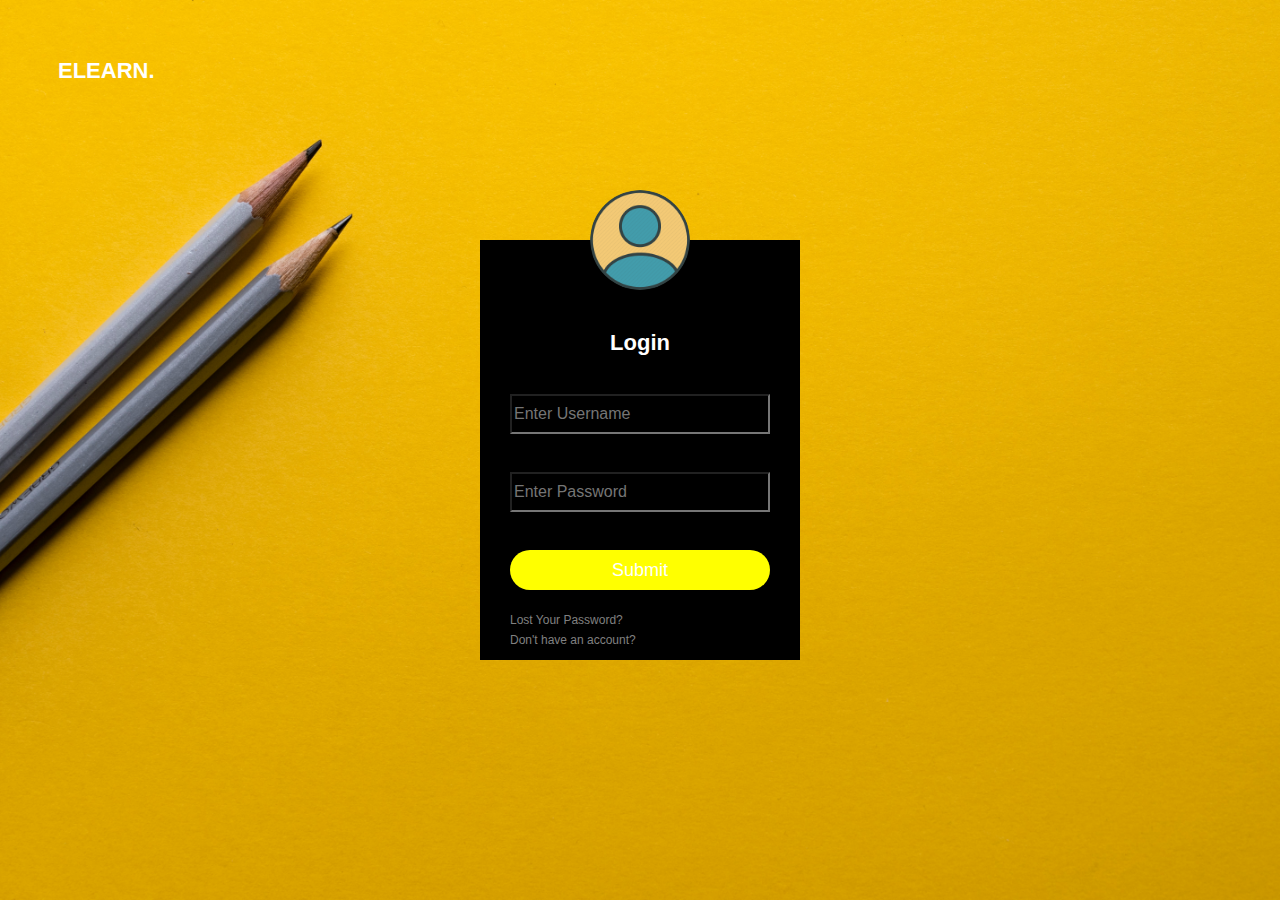
<file: appFolder2/index.html>
<html>
<head>
<title> Login </title>
 <link rel="stylesheet" href="indexStyles.css">

<body>


      <div class="roomContainer">

          <div class="eLearn">
           <h1> eLearn. </h1>
          </div>

      </div>




   <div class="loginBox">
       <img src="index/avatar.png" class="avatar">

       <h1> Login </h1>
       <form>
            <p>Username</p>
            <input type="text" name="" placeholder= "Enter Username">
            <p> Password </p>
            <input type="password" name="" placeholder="Enter Password">
            <p>Login</p>
            <input type="submit" name="" >
            <a href="#"> Lost Your Password? </a><br>
            <a href="#"> Don't have an account? </a>

       </form>

          

   </div>






</body>
</head>
</html>
</file>
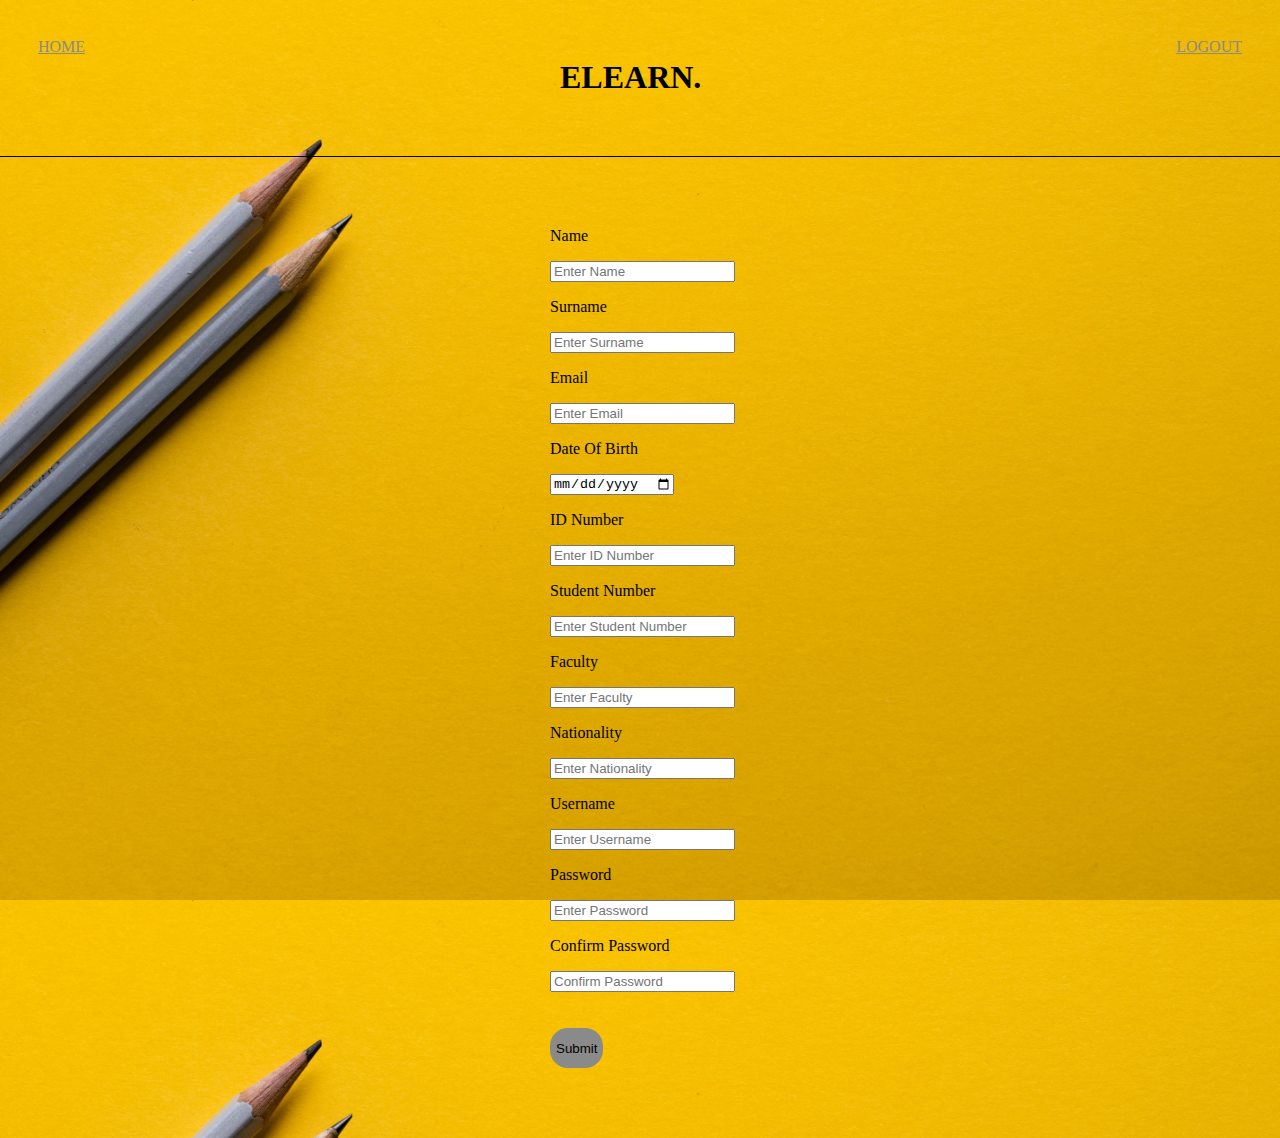
<file: appFolder2/details.html>
<html>
<head>

  <link rel="stylesheet" href="styles.css">


</head>
<body>
    
       <div class="roomContainer">

          <div class="editPage">
              <a href="webPage.html">Home</a>
          </div>
          <div class="eLearn">
           <h1> eLearn. </h1>
          </div>
          <div class="indexPage">
              <a href="index.html">Logout</a>
          </div>
       </div>

</br></br></br>

  <div class="inputBoxes">
      <form>
       <p>Name</p>
            <input type="text" name="" placeholder= "Enter Name">
       </br>
       <p>Surname </p>
            <input type="text" name="" placeholder="Enter Surname">
       </br>
       <p>Email</p>
            <input type="text" name="" placeholder= "Enter Email">
       </br>
       <p>Date Of Birth </p>
            <input type="date" name="" placeholder="Enter Date of Birth">
       </br>
       <p>ID Number</p>
            <input type="text" name="" placeholder= "Enter ID Number">
       </br>
       <p>Student Number </p>
            <input type="text" name="" placeholder="Enter Student Number">
       </br>
       <p>Faculty</p>
            <input type="text" name="" placeholder= "Enter Faculty">
       </br>
       <p>Nationality </p>
            <input type="text" name="" placeholder="Enter Nationality">
       </br>
       <p>Username</p>
            <input type="text" name="" placeholder= "Enter Username">
       </br>
       <p> Password </p>
            <input type="password" name="" placeholder="Enter Password">
       </br>
       <p> Confirm Password </p>
            <input type="password" name="" placeholder="Confirm Password">
           </br></br></br>
            
           <input type="submit" name="" >  
  
          </br></br></br></br>

    </form>
  </div>

</body>
</html>
</file>
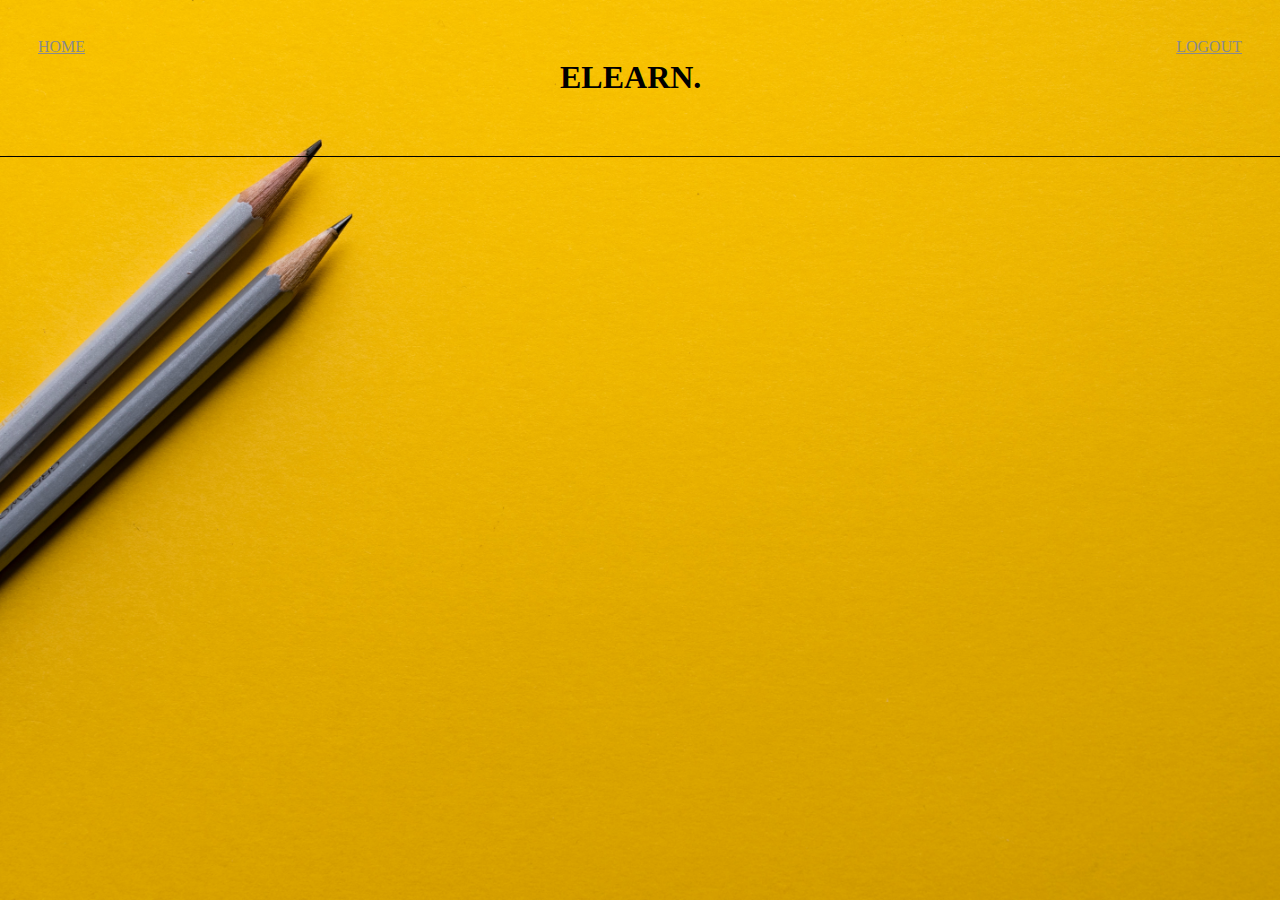
<file: appFolder2/room1.html>
<html>
<head>

  <link rel="stylesheet" href="styles.css">


</head>
<body>

<div class="roomContainer">

          <div class="editPage">
              <a href="webPage.html">Home</a>
          </div>
          <div class="eLearn">
           <h1> eLearn. </h1>
          </div>
          <div class="indexPage">
              <a href="index.html">Logout</a>
          </div>
      </div>

</body>
</html>
</file>
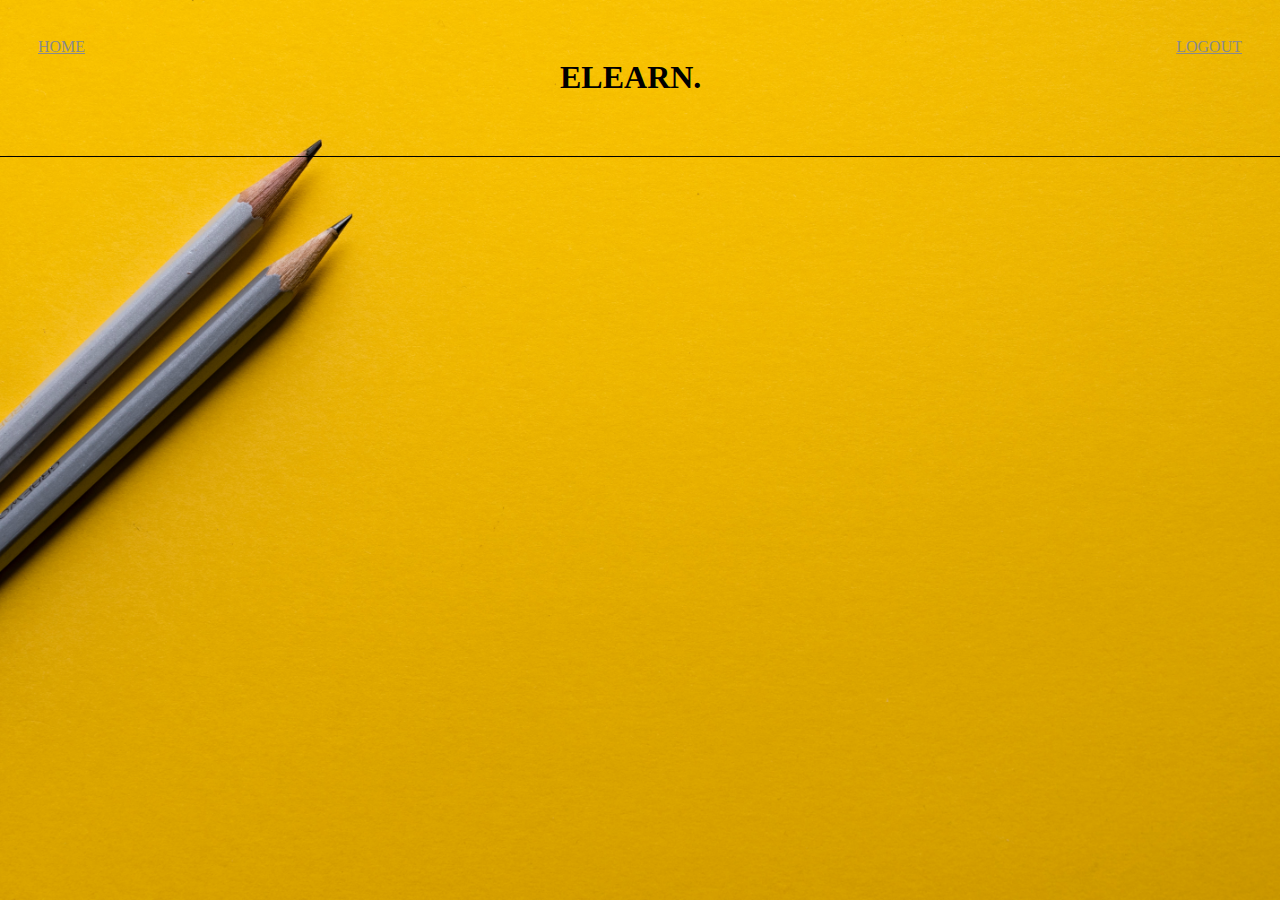
<file: appFolder2/room2.html>
<html>
<head>

   <link rel="stylesheet" href="styles.css">


</head>
<body>

   <div class="roomContainer">

          <div class="editPage">
              <a href="webPage.html">Home</a>
          </div>
          <div class="eLearn">
           <h1> eLearn. </h1>
          </div>
          <div class="indexPage">
              <a href="index.html">Logout</a>
          </div>
      </div>


</body>
</html>
</file>
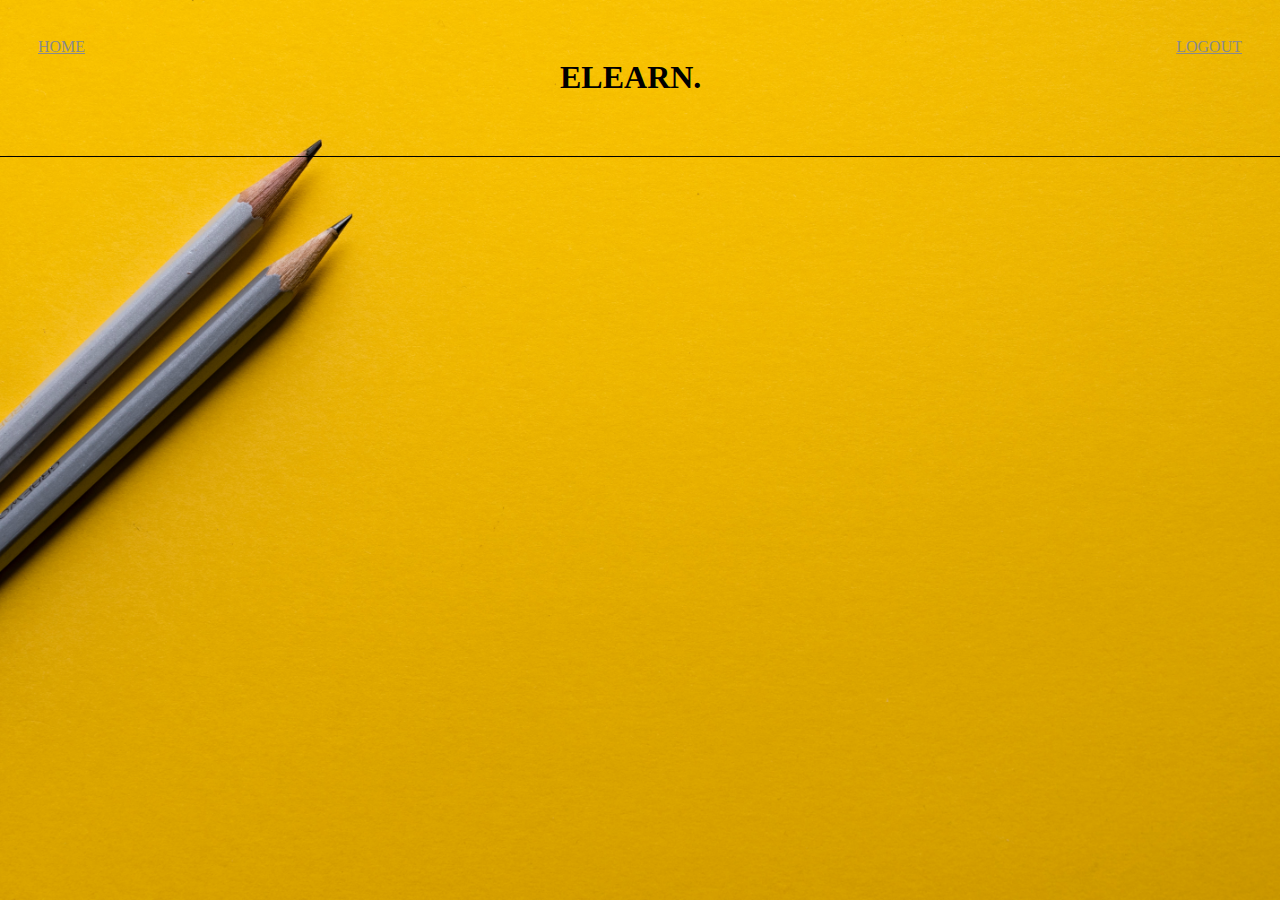
<file: appFolder2/room3.html>
<html>
<head>

  <link rel="stylesheet" href="styles.css">


</head>
<body>

   <div class="roomContainer">

          <div class="editPage">
              <a href="webPage.html">Home</a>
          </div>
          <div class="eLearn">
           <h1> eLearn. </h1>
          </div>
          <div class="indexPage">
              <a href="index.html">Logout</a>
          </div>
      </div>


</body>
</html>
</file>
<file: appFolder2/indexStyles.css>
body {

margin: 0px;
padding: 0;
background: url(index/login.jpg);
background-size: cover;
background-position: center;
font-family:sans-serif;
}

/* Login */

.loginBox {

width: 320px;
height: 420px;
background: #000;
color: black;
top: 50%;
left: 50%;
position: absolute;
transform: translate(-50%,-50%);
box-sizing: border-box;
padding: 70px 30px;


}

.loginBox p {

margin: 0;
padding: 0;
font-weight: bold;

}

/* Png alignment */
.avatar {

width: 100px;
height: 100px;
border-radius: 50%;
position: absolute;
top: -50px;
left: calc(50% - 50px);

}


/* Login and Elearn text */
h1 {

margin: 0;
padding: 20px;
text-align: center;
font-size: 22px;
color: white;
}


/* Input bars */

.loginBox input {

width: 100%;
margin-bottom: 20px;

}

.loginBox input[type="text"], input[type="password"] {

border: none
border-bottom: 1px solid #fff;
background: transparent;
outline: none;
height: 40px;
color: white;
font-size: 16px;

}

/* Submit button */ 
.loginBox input[type="submit"] {

border: none;
outline: none;
height: 40px;
background: yellow;
color: white;
font-size: 18px;
border-radius: 20px;

}

.loginBox input[type="submit"]:hover {

cursor: pointer;
background: #fb2525;
transition: 0.5s;
color: grey;

}


.loginBox a {

text-decoration: none;
font-size: 12px;
line-height: 20px;
color: grey;

}

.loginBox a:hover {

colour: #ffc107;

}


/* Top bar with links */
.roomContainer {
        display: flex;
        justify-content: space-between;
        padding: 38px;
        text-transform: uppercase;


}
.roomContainer a {

       color: #8a8a8a;
       text-decoraction: none;
       transition: color 0.5s;

}
</file>
<file: appFolder2/styles.css>
body {

margin: 0px;
padding: 0px;
background: url(index/login.jpg);
background-size: cover;
background-position: center;
}


.bodyDiv{

display: grid;
grid-template-columns: 1fr;

}

/* Top Bar with links */

.roomContainer {
	display: flex;
        justify-content: space-between;
        padding: 38px;
        text-transform: uppercase;


}
.roomContainer a {

       color: #8a8a8a;
       text-decoraction: none;
       transition: color 0.5s;

}

.roomContainer a:hover {

       color: black;
}

.roomContainer:hover {

       border-bottom: 1px solid black;
       
}


/* Image Background for rooms */
.portfolioItemsWrapper {

  display: grid;
  grid-template-columns: 1fr
}


.portfolioItemWrapper {

position: relative;

}


.portfolioImgBackground {

height: 350px;
width: 100%;
background-size: cover;
background-position: center;
background-repeat: no-repeat; 
}



.imgTextWrapper{

position: absolute;
top: 0;
display: flex;
flex-direction: column;
justify-content: center;
align-items: center;
height: 100%;
text-align: center;
padding-left: 550px;
padding-right: 100px;
}


/* Darken and Desc effects */

.imgTextWrapper .subtitle{

transition: 1s;
color: transparent;
font-weight: 600;
}

.imgTextWrapper:hover .subtitle {
font-weight: 600;
color: lightseagreen;
}


.imgDarken {

transition: 1s;
filter: brightness(10%);

}


/* Input boxes in details html */

.inputBoxes {

position: absolute;
justify-content: center;
align-items: center;
padding-left: 550px;
padding-right: 100px;


}

.inputBoxes input[type="submit"] {

border: none;
height: 40px;
background: #8a8a8a;
color: black;
font-size: 12x;
border-radius: 18px;

}

.inputBoxes input[type="submit"]:hover {
transition: 0.5s;
filter: brightness(10%);

}
</file>
